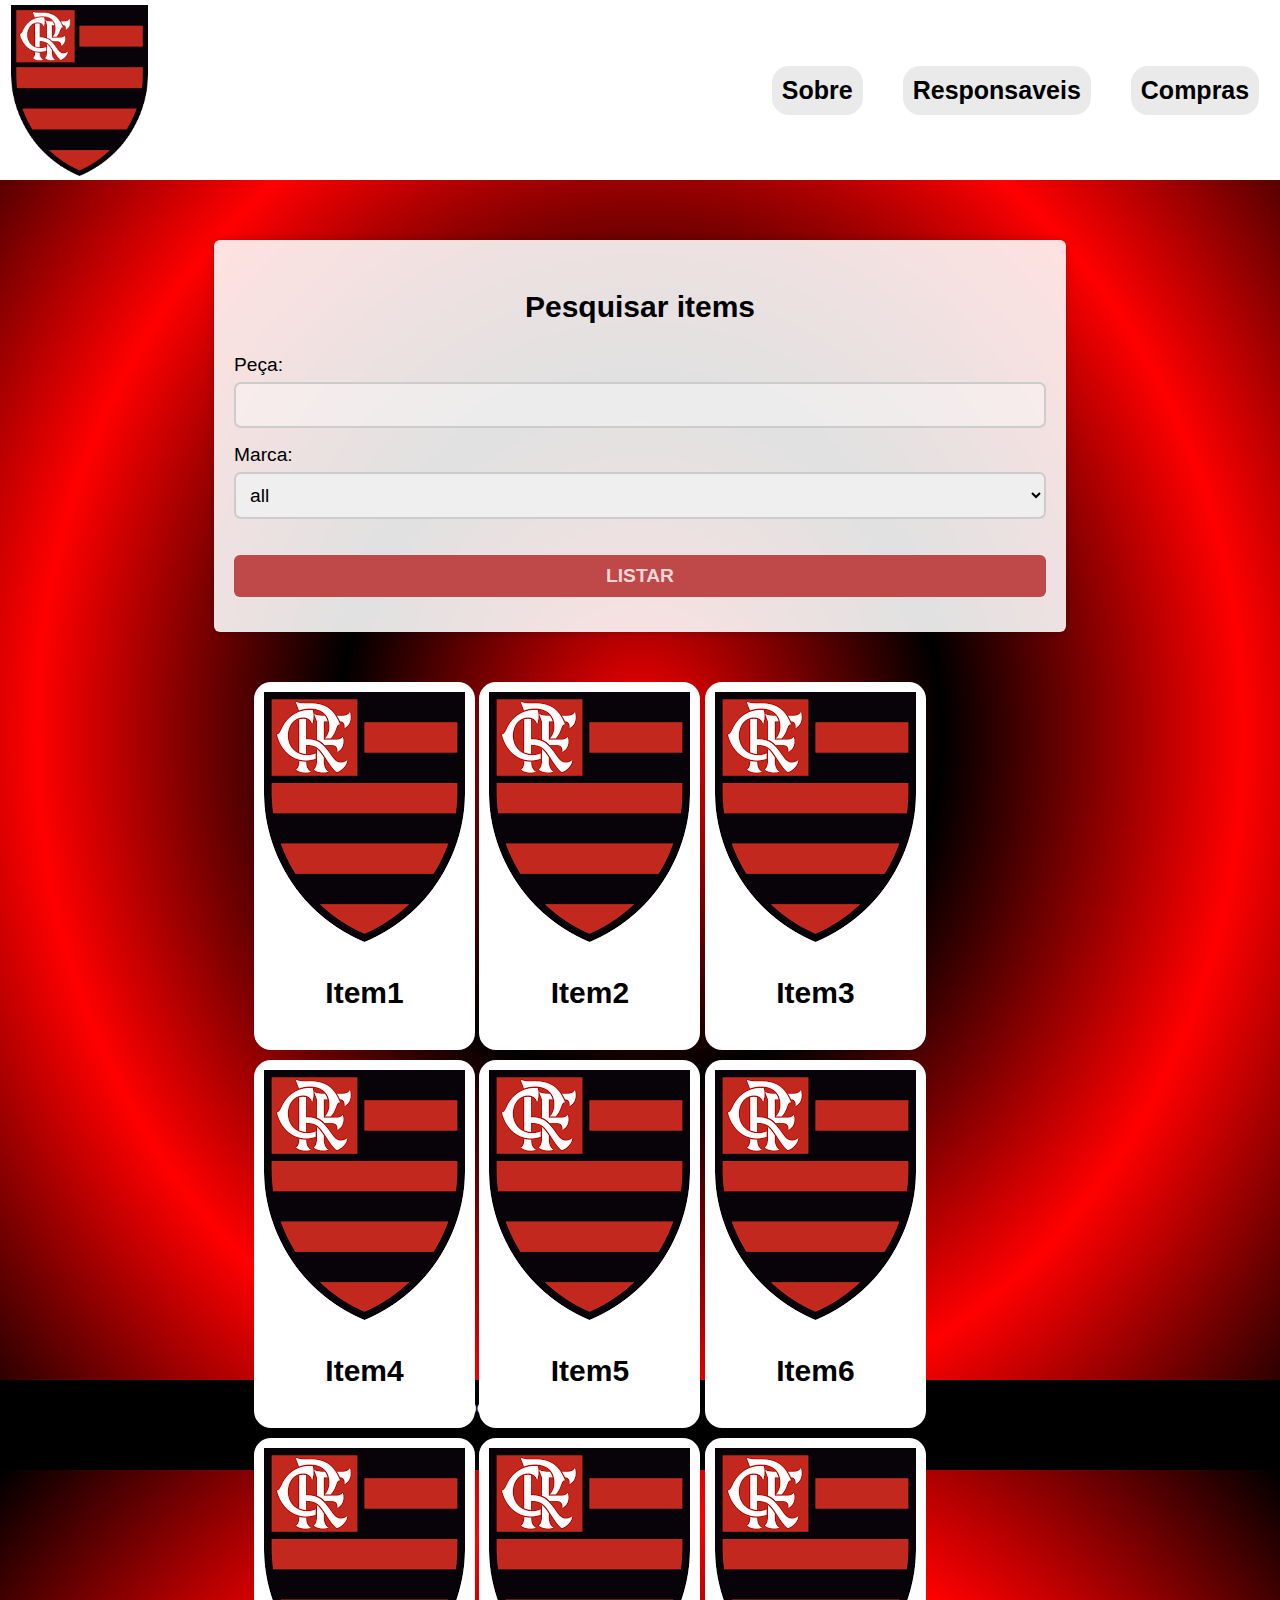
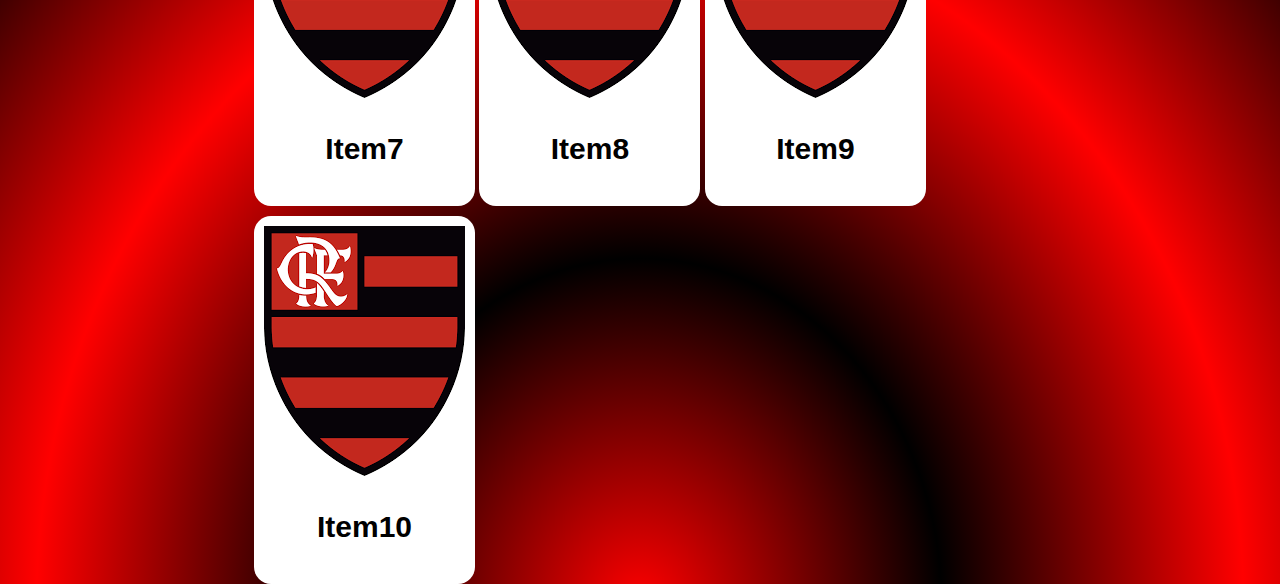
<file: Paginas/buscarItens/index.html>
<!DOCTYPE html>
<html lang="pt-br">
<head>
    <meta charset="UTF-8">
    <meta http-equiv="X-UA-Compatible" content="IE=edge">
    <meta name="viewport" content="width=device-width, initial-scale=1.0">
    <title>document</title>

    <link rel="stylesheet" href="style.css">
</head>
<body>
    <div class="body-container">
        <header>
            <img src="[data-uri]" alt="LogoExemplo">
        </header>
        <nav class="body-ul1">
            <ul>
                <li><a href="#">Sobre</a></li>
                <li><a href="#">Responsaveis</a></li>
                <li><a href="#">Compras</a></li>
            </ul>
        </nav>
    </div>
    <main>
        <div class="main-container">
            <nav>
                 <form action="pesquisa">

                    <p>Pesquisar items</p>
                    <label for="text">Peça:</label>
                    <input type="text" name="text" id="text">

                    <label for="text">Marca:</label>
                    <select>
                        <option value="0">all</option>
                        <option value="1">a</option>
                        <option value="2">b</option>
                        <option value="3">c</option>
                        <option value="4">d</option>
                    </select>

                    <input type="submit" value="listar">
            </nav>
        </form>
            <section class="main-busca">
                <ul>
                    <li><a href="#"><img src="[data-uri]" alt="Item1"><p>Item1</p></a></li>
                    <li><a href="#"><img src="[data-uri]" alt="item2"><p>Item2</p></a></li>
                    <li><a href="#"><img src="[data-uri]" alt="Item3"><p>Item3</p></a></li>
                    <li><a href="#"><img src="[data-uri]" alt="Item4"><p>Item4</p></a></li>
                    <li><a href="#"><img src="[data-uri]" alt="Item5"><p>Item5</p></a></li>
                    <li><a href="#"><img src="[data-uri]" alt="Item6"><p>Item6</p></a></li>
                    <li><a href="#"><img src="[data-uri]" alt="Item7"><p>Item7</p></a></li>
                    <li><a href="#"><img src="[data-uri]" alt="Item8"><p>Item8</p></a></li>
                    <li><a href="#"><img src="[data-uri]" alt="Item9"><p>Item9</p></a></li>
                    <li><a href="#"><img src="[data-uri]" alt="Item10"><p>Item10</p></a></li>
                </ul>
        </section>
        </div>
    </main>
    <footer>
        <nav>
            <ul>
                <li><a href="#">Suporte</a></li>
                <li><a href="#">Lojas</a></li>
                <li><a href="#">IFSC</a></li>
            </ul>
        </nav>
    </footer>
</body>
</html>
</file>
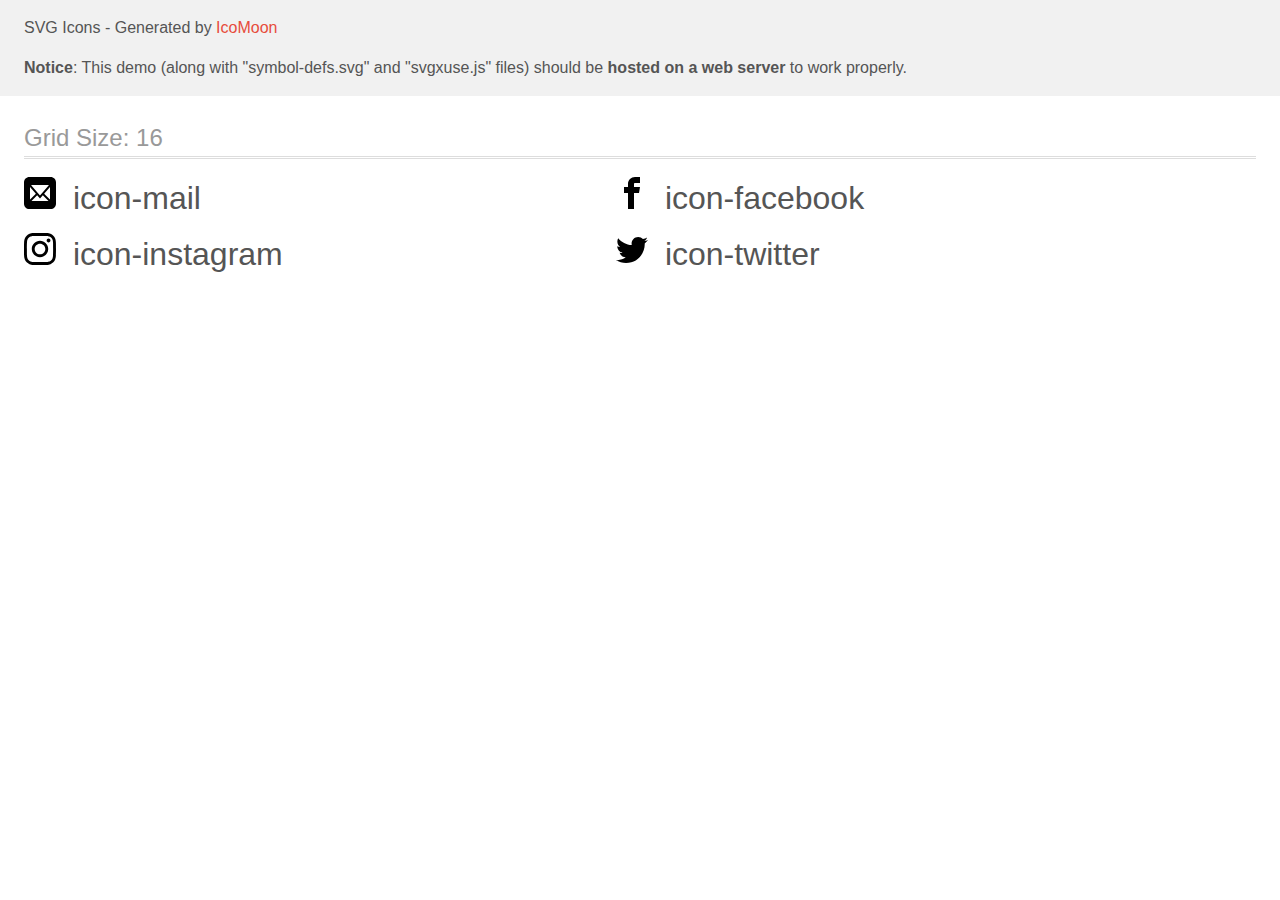
<file: Paginas/rabalho/style/icomoon/demo-external-svg.html>
<!doctype html>
<html>
<head>
    <title>IcoMoon - SVG Icons</title>
    <meta charset="utf-8">
    <meta name="viewport" content="width=device-width, initial-scale=1">
    <link rel="stylesheet" href="demo-files/demo.css">
    <link rel="stylesheet" href="style.css">
</head>
<body>
<header class="bgc1 clearfix">
<div class="mhl">
    <p>SVG Icons - Generated by <a href="https://icomoon.io/app">IcoMoon</a></p><p><strong>Notice</strong>: This demo (along with "symbol-defs.svg" and "svgxuse.js" files) should be <b>hosted on a web server</b> to work properly.</p>
</div>
</header>
    <div class="clearfix mhl ptl">
        <h1 class="mvm mtn fgc1">Grid Size: 16</h1>
        <div class="glyph fs1">
            <div class="clearfix pbs">
                <svg class="icon icon-mail"><use xlink:href="symbol-defs.svg#icon-mail"></use></svg><span class="name"> icon-mail</span>
            </div>
        </div>
        <div class="glyph fs1">
            <div class="clearfix pbs">
                <svg class="icon icon-facebook"><use xlink:href="symbol-defs.svg#icon-facebook"></use></svg><span class="name"> icon-facebook</span>
            </div>
        </div>
        <div class="glyph fs1">
            <div class="clearfix pbs">
                <svg class="icon icon-instagram"><use xlink:href="symbol-defs.svg#icon-instagram"></use></svg><span class="name"> icon-instagram</span>
            </div>
        </div>
        <div class="glyph fs1">
            <div class="clearfix pbs">
                <svg class="icon icon-twitter"><use xlink:href="symbol-defs.svg#icon-twitter"></use></svg><span class="name"> icon-twitter</span>
            </div>
        </div>
  </div>
<script defer src="svgxuse.js"></script>
</body>
</html>
</file>
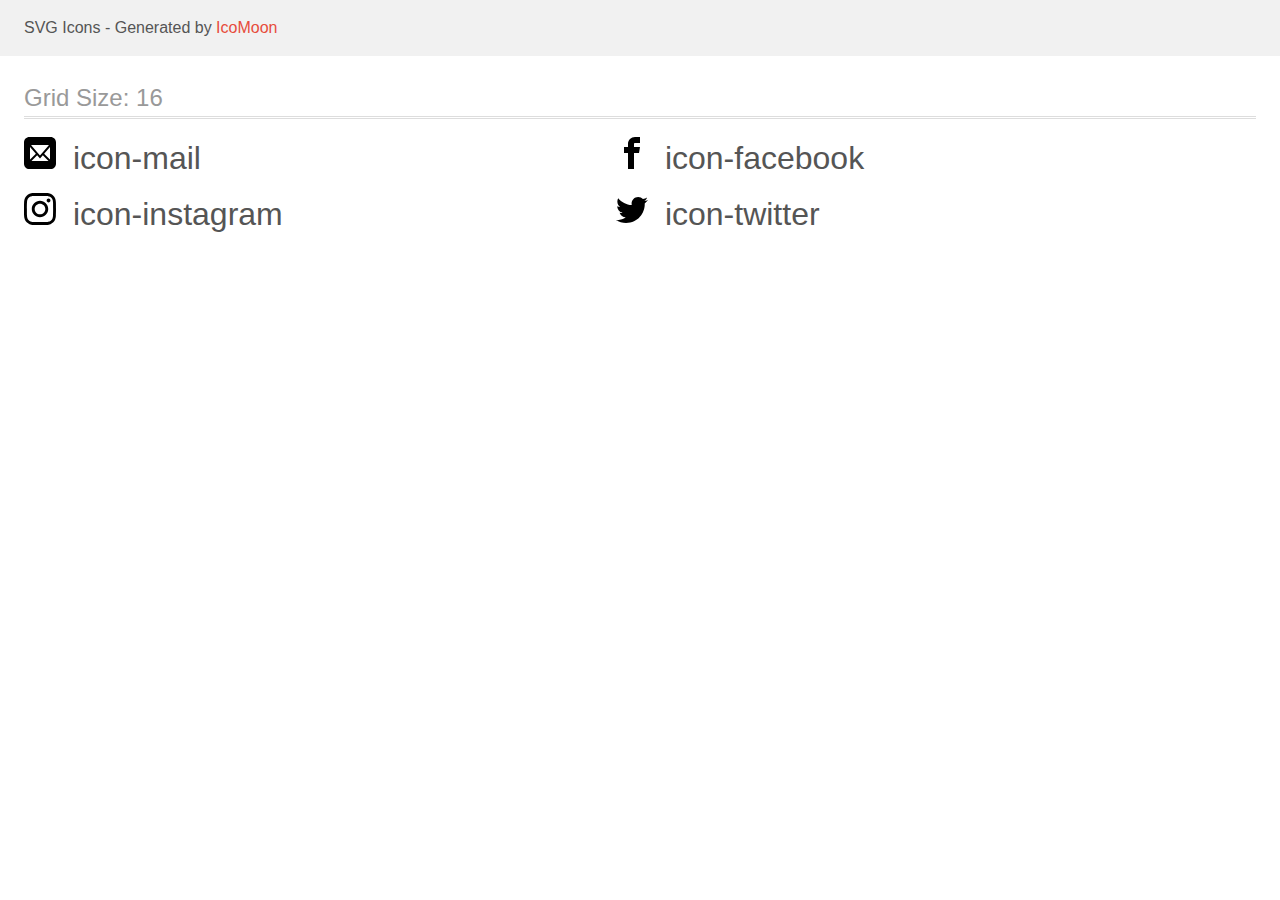
<file: Paginas/rabalho/style/icomoon/demo.html>
<!doctype html>
<html>
<head>
    <title>IcoMoon - SVG Icons</title>
    <meta charset="utf-8">
    <meta name="viewport" content="width=device-width, initial-scale=1">
    <link rel="stylesheet" href="demo-files/demo.css">
    <link rel="stylesheet" href="style.css">
</head>
<body>
<svg aria-hidden="true" style="position: absolute; width: 0; height: 0; overflow: hidden;" version="1.1" xmlns="http://www.w3.org/2000/svg" xmlns:xlink="http://www.w3.org/1999/xlink">
<defs>
<symbol id="icon-mail" viewBox="0 0 32 32">
<path d="M26.666 0h-21.332c-2.934 0-5.334 2.4-5.334 5.333v21.333c0 2.934 2.4 5.334 5.334 5.334h21.332c2.936 0 5.334-2.4 5.334-5.334v-21.333c0-2.934-2.398-5.333-5.334-5.333zM8 8h16c0.286 0 0.563 0.061 0.817 0.177l-8.817 10.286-8.817-10.287c0.254-0.116 0.531-0.177 0.817-0.177zM6 22v-12c0-0.042 0.002-0.084 0.004-0.125l5.864 6.842-5.8 5.8c-0.045-0.167-0.069-0.34-0.069-0.517zM24 24h-16c-0.177 0-0.35-0.024-0.517-0.069l5.691-5.691 2.826 3.297 2.826-3.297 5.691 5.691c-0.167 0.045-0.34 0.069-0.517 0.069zM26 22c0 0.177-0.024 0.35-0.069 0.517l-5.8-5.8 5.864-6.842c0.003 0.041 0.004 0.083 0.004 0.125v12z"></path>
</symbol>
<symbol id="icon-facebook" viewBox="0 0 32 32">
<path d="M19 6h5v-6h-5c-3.86 0-7 3.14-7 7v3h-4v6h4v16h6v-16h5l1-6h-6v-3c0-0.542 0.458-1 1-1z"></path>
</symbol>
<symbol id="icon-instagram" viewBox="0 0 32 32">
<path d="M16 2.881c4.275 0 4.781 0.019 6.462 0.094 1.563 0.069 2.406 0.331 2.969 0.55 0.744 0.288 1.281 0.638 1.837 1.194 0.563 0.563 0.906 1.094 1.2 1.838 0.219 0.563 0.481 1.412 0.55 2.969 0.075 1.688 0.094 2.194 0.094 6.463s-0.019 4.781-0.094 6.463c-0.069 1.563-0.331 2.406-0.55 2.969-0.288 0.744-0.637 1.281-1.194 1.837-0.563 0.563-1.094 0.906-1.837 1.2-0.563 0.219-1.413 0.481-2.969 0.55-1.688 0.075-2.194 0.094-6.463 0.094s-4.781-0.019-6.463-0.094c-1.563-0.069-2.406-0.331-2.969-0.55-0.744-0.288-1.281-0.637-1.838-1.194-0.563-0.563-0.906-1.094-1.2-1.837-0.219-0.563-0.481-1.413-0.55-2.969-0.075-1.688-0.094-2.194-0.094-6.463s0.019-4.781 0.094-6.463c0.069-1.563 0.331-2.406 0.55-2.969 0.288-0.744 0.638-1.281 1.194-1.838 0.563-0.563 1.094-0.906 1.838-1.2 0.563-0.219 1.412-0.481 2.969-0.55 1.681-0.075 2.188-0.094 6.463-0.094zM16 0c-4.344 0-4.887 0.019-6.594 0.094-1.7 0.075-2.869 0.35-3.881 0.744-1.056 0.412-1.95 0.956-2.837 1.85-0.894 0.888-1.438 1.781-1.85 2.831-0.394 1.019-0.669 2.181-0.744 3.881-0.075 1.713-0.094 2.256-0.094 6.6s0.019 4.887 0.094 6.594c0.075 1.7 0.35 2.869 0.744 3.881 0.413 1.056 0.956 1.95 1.85 2.837 0.887 0.887 1.781 1.438 2.831 1.844 1.019 0.394 2.181 0.669 3.881 0.744 1.706 0.075 2.25 0.094 6.594 0.094s4.888-0.019 6.594-0.094c1.7-0.075 2.869-0.35 3.881-0.744 1.050-0.406 1.944-0.956 2.831-1.844s1.438-1.781 1.844-2.831c0.394-1.019 0.669-2.181 0.744-3.881 0.075-1.706 0.094-2.25 0.094-6.594s-0.019-4.887-0.094-6.594c-0.075-1.7-0.35-2.869-0.744-3.881-0.394-1.063-0.938-1.956-1.831-2.844-0.887-0.887-1.781-1.438-2.831-1.844-1.019-0.394-2.181-0.669-3.881-0.744-1.712-0.081-2.256-0.1-6.6-0.1v0z"></path>
<path d="M16 7.781c-4.537 0-8.219 3.681-8.219 8.219s3.681 8.219 8.219 8.219 8.219-3.681 8.219-8.219c0-4.537-3.681-8.219-8.219-8.219zM16 21.331c-2.944 0-5.331-2.387-5.331-5.331s2.387-5.331 5.331-5.331c2.944 0 5.331 2.387 5.331 5.331s-2.387 5.331-5.331 5.331z"></path>
<path d="M26.462 7.456c0 1.060-0.859 1.919-1.919 1.919s-1.919-0.859-1.919-1.919c0-1.060 0.859-1.919 1.919-1.919s1.919 0.859 1.919 1.919z"></path>
</symbol>
<symbol id="icon-twitter" viewBox="0 0 32 32">
<path d="M32 7.075c-1.175 0.525-2.444 0.875-3.769 1.031 1.356-0.813 2.394-2.1 2.887-3.631-1.269 0.75-2.675 1.3-4.169 1.594-1.2-1.275-2.906-2.069-4.794-2.069-3.625 0-6.563 2.938-6.563 6.563 0 0.512 0.056 1.012 0.169 1.494-5.456-0.275-10.294-2.888-13.531-6.862-0.563 0.969-0.887 2.1-0.887 3.3 0 2.275 1.156 4.287 2.919 5.463-1.075-0.031-2.087-0.331-2.975-0.819 0 0.025 0 0.056 0 0.081 0 3.181 2.263 5.838 5.269 6.437-0.55 0.15-1.131 0.231-1.731 0.231-0.425 0-0.831-0.044-1.237-0.119 0.838 2.606 3.263 4.506 6.131 4.563-2.25 1.762-5.075 2.813-8.156 2.813-0.531 0-1.050-0.031-1.569-0.094 2.913 1.869 6.362 2.95 10.069 2.95 12.075 0 18.681-10.006 18.681-18.681 0-0.287-0.006-0.569-0.019-0.85 1.281-0.919 2.394-2.075 3.275-3.394z"></path>
</symbol>
</defs>
</svg>

<header class="bgc1 clearfix">
<div class="mhl">
    <p>SVG Icons - Generated by <a href="https://icomoon.io/app">IcoMoon</a></p>
</div>
</header>
    <div class="clearfix mhl ptl">
        <h1 class="mvm mtn fgc1">Grid Size: 16</h1>
        <div class="glyph fs1">
            <div class="clearfix pbs">
                <svg class="icon icon-mail"><use xlink:href="#icon-mail"></use></svg><span class="name"> icon-mail</span>
            </div>
        </div>
        <div class="glyph fs1">
            <div class="clearfix pbs">
                <svg class="icon icon-facebook"><use xlink:href="#icon-facebook"></use></svg><span class="name"> icon-facebook</span>
            </div>
        </div>
        <div class="glyph fs1">
            <div class="clearfix pbs">
                <svg class="icon icon-instagram"><use xlink:href="#icon-instagram"></use></svg><span class="name"> icon-instagram</span>
            </div>
        </div>
        <div class="glyph fs1">
            <div class="clearfix pbs">
                <svg class="icon icon-twitter"><use xlink:href="#icon-twitter"></use></svg><span class="name"> icon-twitter</span>
            </div>
        </div>
  </div>
<script defer src="svgxuse.js"></script>
</body>
</html>
</file>
<file: Paginas/buscarItens/style.css>
body{
    font-family: Arial, Helvetica, sans-serif;
    background-image: radial-gradient(red, black, red, black);
    margin: 0;
}


header img{
    width: 65%;
    margin-top: 5px;
    margin-left: 10px;
}


.body-container{
    height: 20vh;
    display: flex;
    align-items: center;
    background-color: #ffffff;
    justify-content: center;
    
}

.body-ul1 ul{
    list-style: none;
    display: flex;
    text-align: right;
    margin-left: 500px;
}
.body-ul1 li{
    display: inline-flex;
    margin: 0 10px;   
}
.body-ul1 li a{
    display: inline-flex;
    margin: 0 10px;
    font-size: 25px;
    font-weight: bold;
    color: rgb(0, 0, 0);
    text-decoration: none; 
    
    padding: 10px;
    border-radius: 17px;
    background-color: rgba(230, 230, 230, 0.856);
}
.body-ul1 li a:hover{
    background-color: rgb(0, 0, 0);
    color: rgb(255, 255, 255);
    padding: 11px;
    border-radius: 17px;
   
    transition: 0.9s;
    
}

.main-container{
    margin: 20px 20px 20px 20px;    
    
    height: 120vh;
    padding: 40px;
}

.main-container p{
    font-size: 30px;
    font-weight: bold;
    color: rgb(0, 0, 0);
    text-align: center;
}
.main-busca{
    display: flex;
    background-color: rgba(212, 212, 212, 0);
}
.main-busca ul{
    list-style: none;
    margin-top: 20px;
    margin: auto;
    width: 70%;
    align-items: center;
}
.main-busca ul li{
    display: inline-flex;
    margin-top: 10px;
     
    padding: 10px;
    border-radius: 17px;
    background-color: rgb(255, 255, 255);
}

.main-busca ul li a{
    text-decoration: none;
}

.main-busca ul li a:hover{
    padding: 11px;
    border-radius: 17px;
    transition: 0.9s;
    background-color: rgba(255, 255, 255, 0.856);
}
aside{
   position: fixed;
    
}

form{
    width: 70%;
    margin: 0 auto;
    padding: 20px;
    background: #ffffffe1;
    border-radius: 6px;
    box-shadow: 0 0 10px rgba(0, 0, 0, 0.2);
    margin-bottom: 40px;
    justify-content: center;
}
select, input[type="text"]{
    padding: 10px;
    border: 2px solid #ccc;
    border-radius: 7px;
    box-sizing: border-box;
    margin-top: 6px;
    margin-bottom: 16px;
    resize: vertical;
}

input, label, select{
    width: 100%;
    font-size: 1.2em;
}
input{
    background: rgba(255, 255, 255, 0.377);
    padding: 10px;
    border-radius: 6px;
    border: 2.5px solid transparent;
    margin-bottom: 15px;
}
input[type="submit"]{
    background: #bf4949;
    border: 0;
    color: #ffffffcb;
    cursor: pointer;
    font-size: 1.2em;
    font-weight: bold;
    margin-top: 20px;
    padding: 10px 20px;
    text-transform: uppercase;
    transition: 0.5s;
}
input[type="submit"]:hover{
    background: #630505;
    transition: 0.5s;
}

input:focus{
    border: 2.5px solid #850b0b;
    transition: 0.5s;
}

footer{
    background-color: rgb(0, 0, 0);
    height: 10vh;
    display: flex;
    justify-content: center;
     
}

footer nav ul{
    list-style: none;
}    
footer nav ul li{
    display: inline-flex;  
    margin-right: 20px;
}
footer nav ul li a{
    display: inline-flex;
    margin: 0 50px;
    font-size: 20px;
    font-weight: bold;
    color: rgb(255, 255, 255);
    text-decoration: none; 
}
footer nav ul li a:hover{
    color: rgb(0, 0, 0);
    transition: .1s;
    background-color: #fff;
    padding: 11px;
    border-radius: 17px;
}
</file>
<file: Paginas/rabalho/style/icomoon/demo-files/demo.css>
body {
  padding: 0;
  margin: 0;
  font-family: sans-serif;
  font-size: 1em;
  line-height: 1.5;
  color: #555;
  background: #fff;
}
h1 {
  font-size: 1.5em;
  font-weight: normal;
  box-shadow: 0 1px #ddd, 0 2px #fff, 0 3px #ddd;
}
small {
  font-size: .66666667em;
}
a {
  color: #e74c3c;
  text-decoration: none;
}
a:hover, a:focus {
  box-shadow: 0 1px #e74c3c;
}
.bshadow0, input {
  box-shadow: inset 0 -2px #e7e7e7;
}
input:hover {
  box-shadow: inset 0 -2px #ccc;
}
input, fieldset {
  font-size: 1em;
  margin: 0;
  padding: 0;
  border: 0;
}
input {
  color: inherit;
  line-height: 1.5;
  height: 1.5em;
  padding: .25em 0;
}
input:focus {
  outline: none;
  box-shadow: inset 0 -2px #449fdb;
}
.glyph {
  font-size: 16px;
  margin-right: 1.5em;
  float: left;
  width: 17em;
}
svg {
  color: #000;
}
.liga {
  width: 80%;
  width: calc(100% - 2.5em);
}
.talign-right {
  text-align: right;
}
.talign-center {
  text-align: center;
}
.bgc1 {
  background: #f1f1f1;
}
.fgc0 {
  color: #000;
}
.fgc1 {
  color: #999;
}
p {
  margin-top: 1em;
  margin-bottom: 1em;
}
.mvm {
  margin-top: .75em;
  margin-bottom: .75em;
}
.mtn {
  margin-top: 0;
}
.mtl, .mal {
  margin-top: 1.5em;
}
.mbl, .mal {
  margin-bottom: 1.5em;
}
.mal, .mhl {
  margin-left: 1.5em;
  margin-right: 1.5em;
}
.mhmm {
  margin-left: 1em;
  margin-right: 1em;
}
.ptl {
  padding-top: 1.5em;
}
.pbs, .pvs {
  padding-bottom: .25em;
}
.pvs, .pts {
  padding-top: .25em;
}
.unit {
  float: left;
}
.unitRight {
  float: right;
}
.size1of2 {
  width: 50%;
}
.size1of1 {
  width: 100%;
}
.clearfix:before, .clearfix:after {
  content: " ";
  display: table;
}
.clearfix:after {
  clear: both;
}
.hidden-true {
  display: none;
}
.textbox0 {
  width: 3em;
  background: #f1f1f1;
  padding: .25em .5em;
  line-height: 1.5;
  height: 1.5em;
}
.fs0 {
  font-size: 16px;
}
.fs1 {
  font-size: 32px;
}
.name {
  margin-left: .25em;
}
</file>
<file: Paginas/rabalho/style/icomoon/style.css>
.icon {
  display: inline-block;
  width: 1em;
  height: 1em;
  stroke-width: 0;
  stroke: currentColor;
  fill: currentColor;
}

/* ==========================================
Single-colored icons can be modified like so:
.icon-name {
  font-size: 32px;
  color: red;
}
========================================== */
</file>
